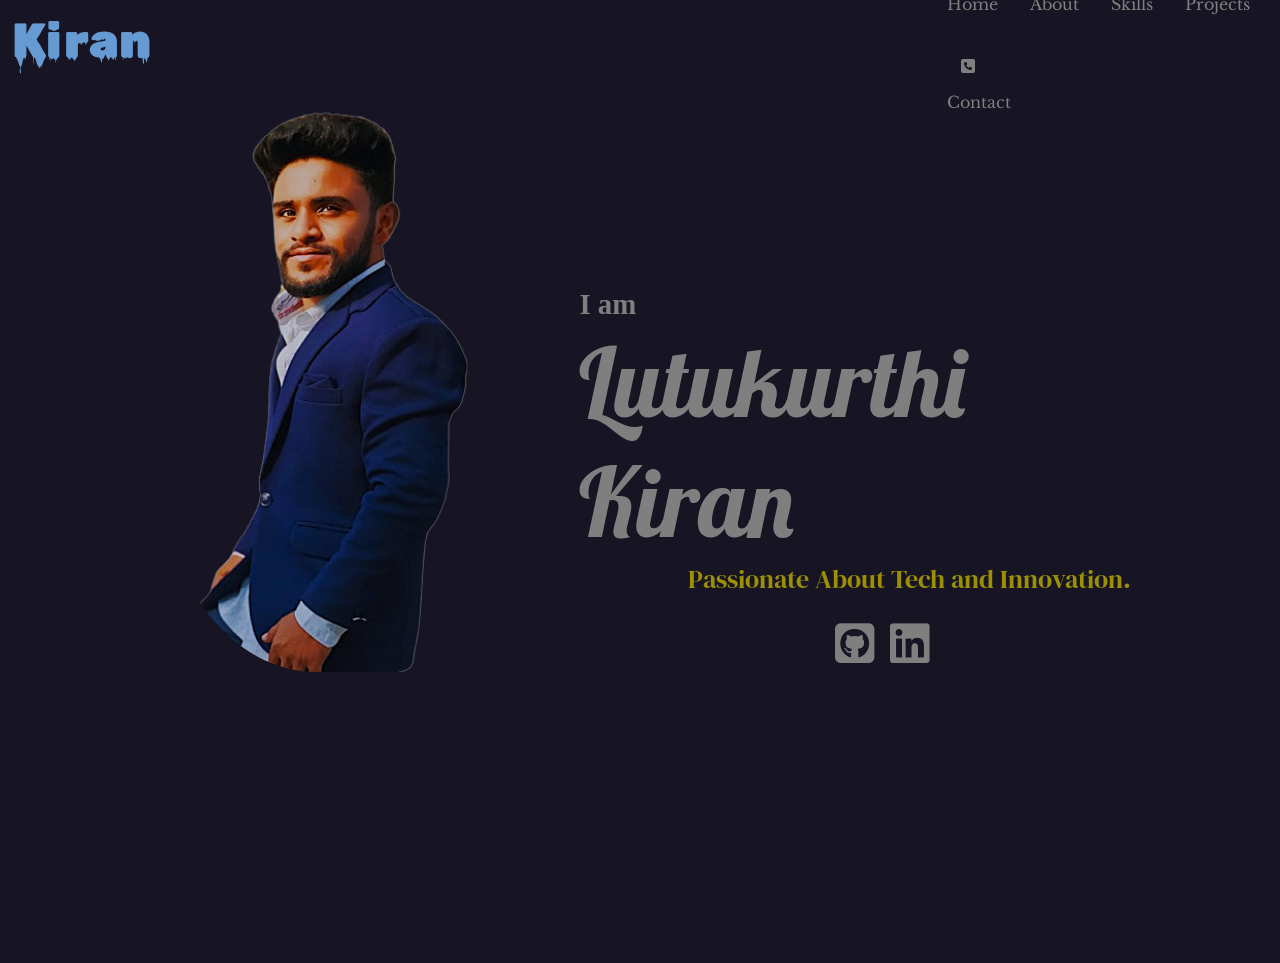
<file: index.html>
<!DOCTYPE html>
<html lang="en">
<head>
    <meta charset="UTF-8">
    <meta name="viewport" content="width=device-width, initial-scale=1.0">
    <link rel="stylesheet" href="style.css">
    <link rel="stylesheet" href="https://cdnjs.cloudflare.com/ajax/libs/font-awesome/6.7.2/css/all.min.css">
    <link href="https://fonts.googleapis.com/css2?family=Moirai+One&family=Rubik+Wet+Paint&display=swap" rel="stylesheet">
    <title>PORTFOLIO</title>
</head>
<body>
    <header>
        <h2 class="k">Kiran</h2>
        <div id="menu">
            <ul class="nav">
                <li><i class="fa-solid fa-house-chimney"></i><a href="index.html">Home</a></li>
                <li><i class="fa-solid fa-address-card icon2"></i><a href="about.html">About</a></li>
                <li><i class="fa-solid fa-robot icon3"></i><a href="skills.html">Skills</a></li>
                <li><i class="fa-solid fa-rocket icon4"></i><a href="project.html">Projects</a></li>
                <li><i class="fa-solid fa-square-phone icon5"></i><a href="contact.html">Contact</a></li>
            </ul>
        </div>
    </header>
    <aside>
        <img src="kiranl.png" alt="">
        <div class="con_text">
            <h3>I am </h3>
            <h1>Lutukurthi Kiran</h1>
            <Span>Passionate About Tech and Innovation.</Span>
            <div id="sci">
                <div class="sci-icons">
                    <a href="https://github.com/lutukurthikiran"><i class="fa-brands fa-square-github"></i></a>
                    <a href="https://linkedin.com/in/kiran-lutukurthi-303ab1234"><i class="fa-brands fa-linkedin"></i></a>
                </div>
            </div>
        </div>
    </aside>
</body>
</html>
</file>
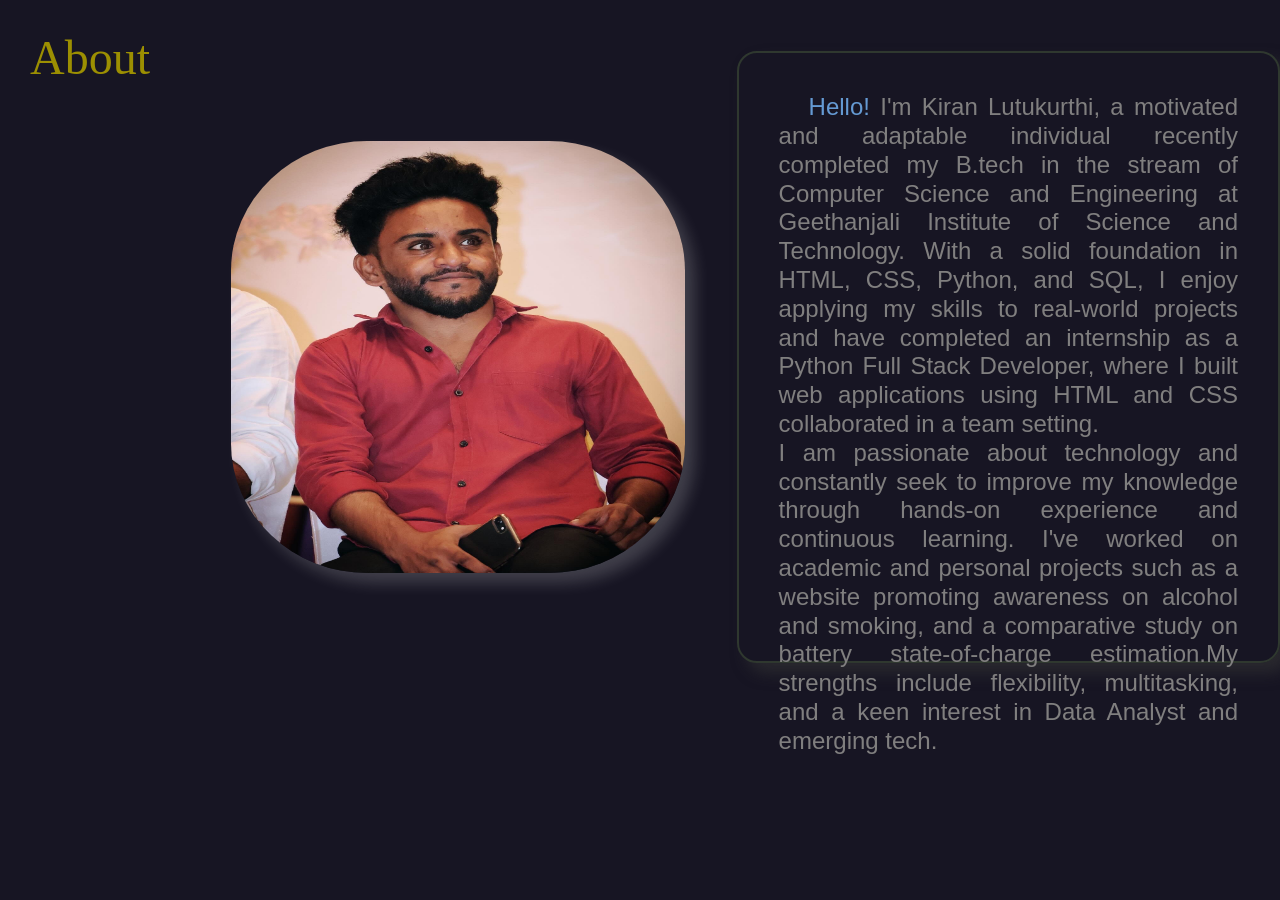
<file: about.html>
<!DOCTYPE html>
<html lang="en">
<head>
    <meta charset="UTF-8">
    <meta name="viewport" content="width=device-width, initial-scale=1.0">
    <link rel="stylesheet" href="about.css">
    <title>ABOUT</title>
</head>
<body>
    <div id="about">
        <h1>About</h1>
        <img src="Kiran.JPG" alt="">
        <div class="A_para">
            <p> <span>Hello!</span> I'm Kiran Lutukurthi, a motivated and adaptable individual recently completed my B.tech in the stream of Computer Science and Engineering at Geethanjali Institute of Science and Technology. With a solid foundation in HTML, CSS, Python, and SQL, I enjoy applying my skills to real-world projects and have completed an internship as a Python Full Stack Developer, where I built web applications using HTML and CSS collaborated in a team setting.<br>

            I am passionate about technology and constantly seek to improve my knowledge through hands-on experience and continuous learning. I've worked on academic and personal projects such as a website promoting awareness on alcohol and smoking, and a comparative study on battery state-of-charge estimation.My strengths include flexibility, multitasking, and a keen interest in Data Analyst and emerging tech.</p>
        </div>
    </div>
</body>
</html>
</file>
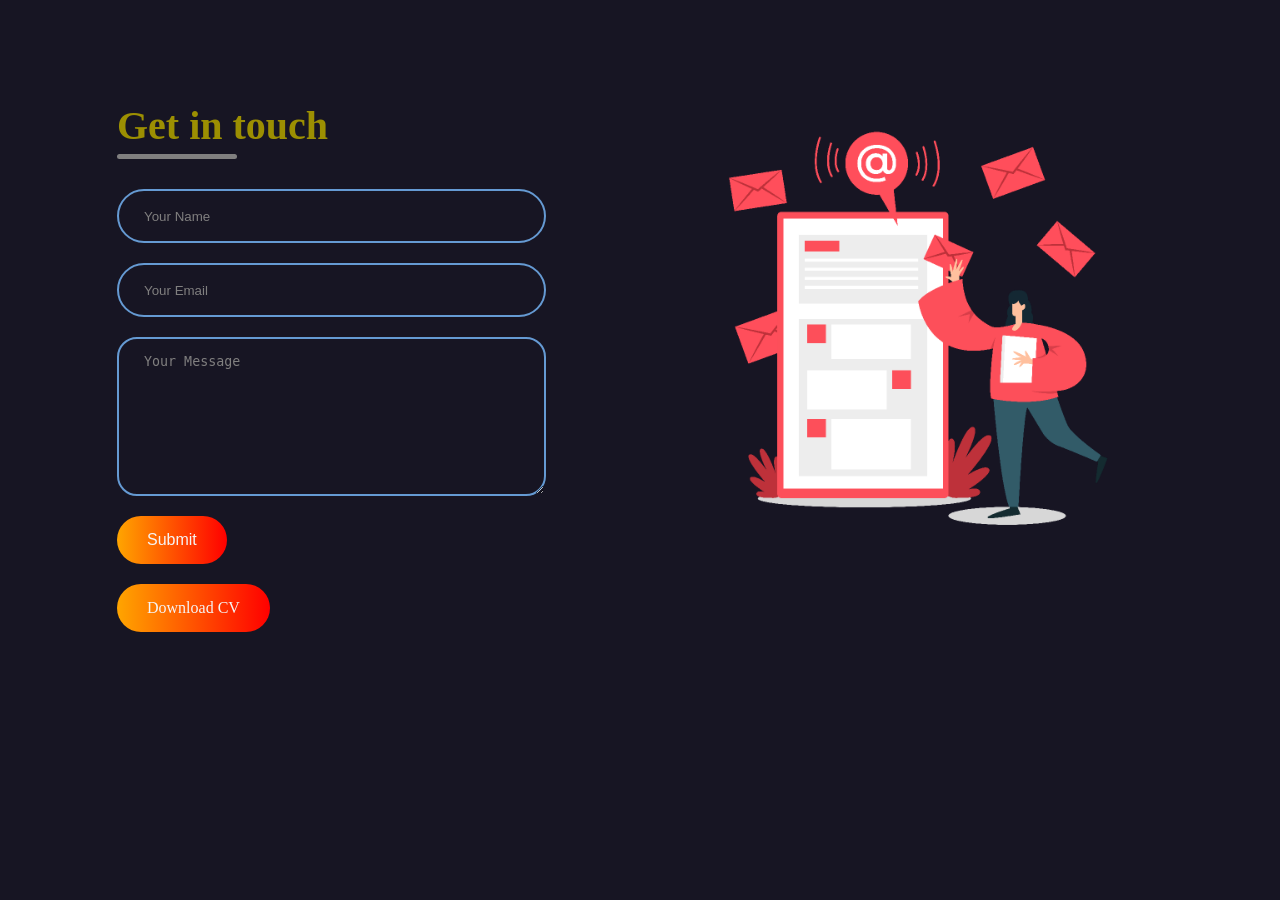
<file: contact.html>
<!DOCTYPE html>
<html lang="en">
<head>
    <meta charset="UTF-8">
    <meta name="viewport" content="width=device-width, initial-scale=1.0">
    <link rel="stylesheet" href="contact.css">
    <title>CONTACT</title>
</head>
<body>
    <div class="contact-container">
        <form action="https://api.web3forms.com/submit" method="POST" class="contact-left">
            <div class="contact-left-titile">
                <h2>Get in touch</h2>
                <hr>
            </div>
            <input type="hidden" name="access_key" value="7c12d6d4-7e01-4558-9ce8-6107d092bd18">
            <input type="text" name="name" placeholder="Your Name" class="contact-inputs" required>
            <input type="email" name="email" placeholder="Your Email" class="contact-inputs" required>
            <textarea name="message" placeholder="Your Message" class="contact-inputs" required></textarea>
            <input type="hidden" name="redirect" value="https://web3forms.com/success">
            <button type="submit">Submit</button>
            <a href="Lutukurthi Kiran .pdf">Download CV</a>
        </form>
        <div class="contact-right">
            <img src="mail.png" alt="">
        </div>
    </div>
</body>
</html>
</file>
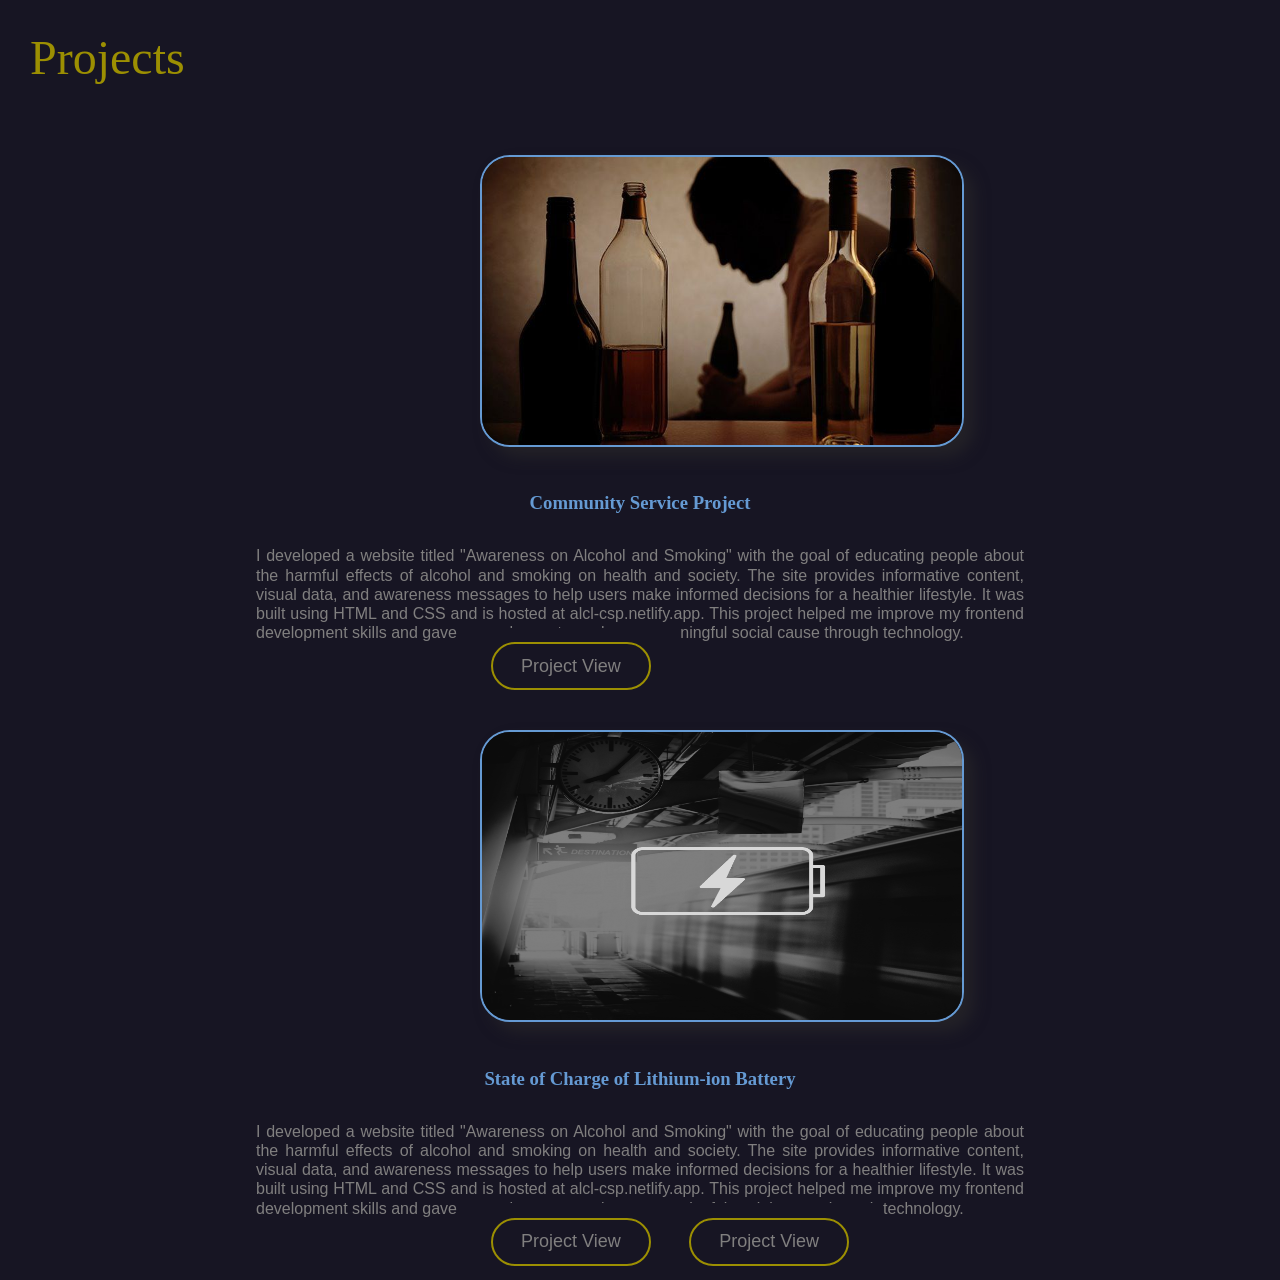
<file: project.html>
<!DOCTYPE html>
<html lang="en">
<head>
    <meta charset="UTF-8">
    <meta name="viewport" content="width=device-width, initial-scale=1.0">
    <link rel="stylesheet" href="project.css">
    <title>PROJECTS</title>
</head>
<body>
    <div id="project">
        <h1>Projects</h1>
        <img src="project1.jpg" alt="">
        <div class="hover"><h2>Check Out Below Buttons</h2></div>        
        <h3>Community Service Project</h3>
        <p>I developed a website titled "Awareness on Alcohol and Smoking" with the goal of educating people about the harmful effects of alcohol and smoking on health and society. The site provides informative content, visual data, and awareness messages to help users make informed decisions for a healthier lifestyle. It was built using HTML and CSS and is hosted at alcl-csp.netlify.app. This project helped me improve my frontend development skills and gave me a chance to work on a meaningful social cause through technology.</p>
        <a href="https://alcl-alcl.netlify.app/"><button>Project View</button></a>
    </div>
    <div id="project">
        <img src="batery.jpg" alt="">
        <div class="hover"><h2>Check Out Below Buttons</h2></div>
        <h3>State of Charge of Lithium-ion Battery</h3>
        <p>I developed a website titled "Awareness on Alcohol and Smoking" with the goal of educating people about the harmful effects of alcohol and smoking on health and society. The site provides informative content, visual data, and awareness messages to help users make informed decisions for a healthier lifestyle. It was built using HTML and CSS and is hosted at alcl-csp.netlify.app. This project helped me improve my frontend development skills and gave me a chance to work on a meaningful social cause through technology.</p>
        <a href="soc.html"><button>Project View</button></a>
        <a href="https://github.com/lutukurthikiran/Battery-State-of-Charge-"><button>Project View</button></a>
    </div>
</body>
</html>
</file>
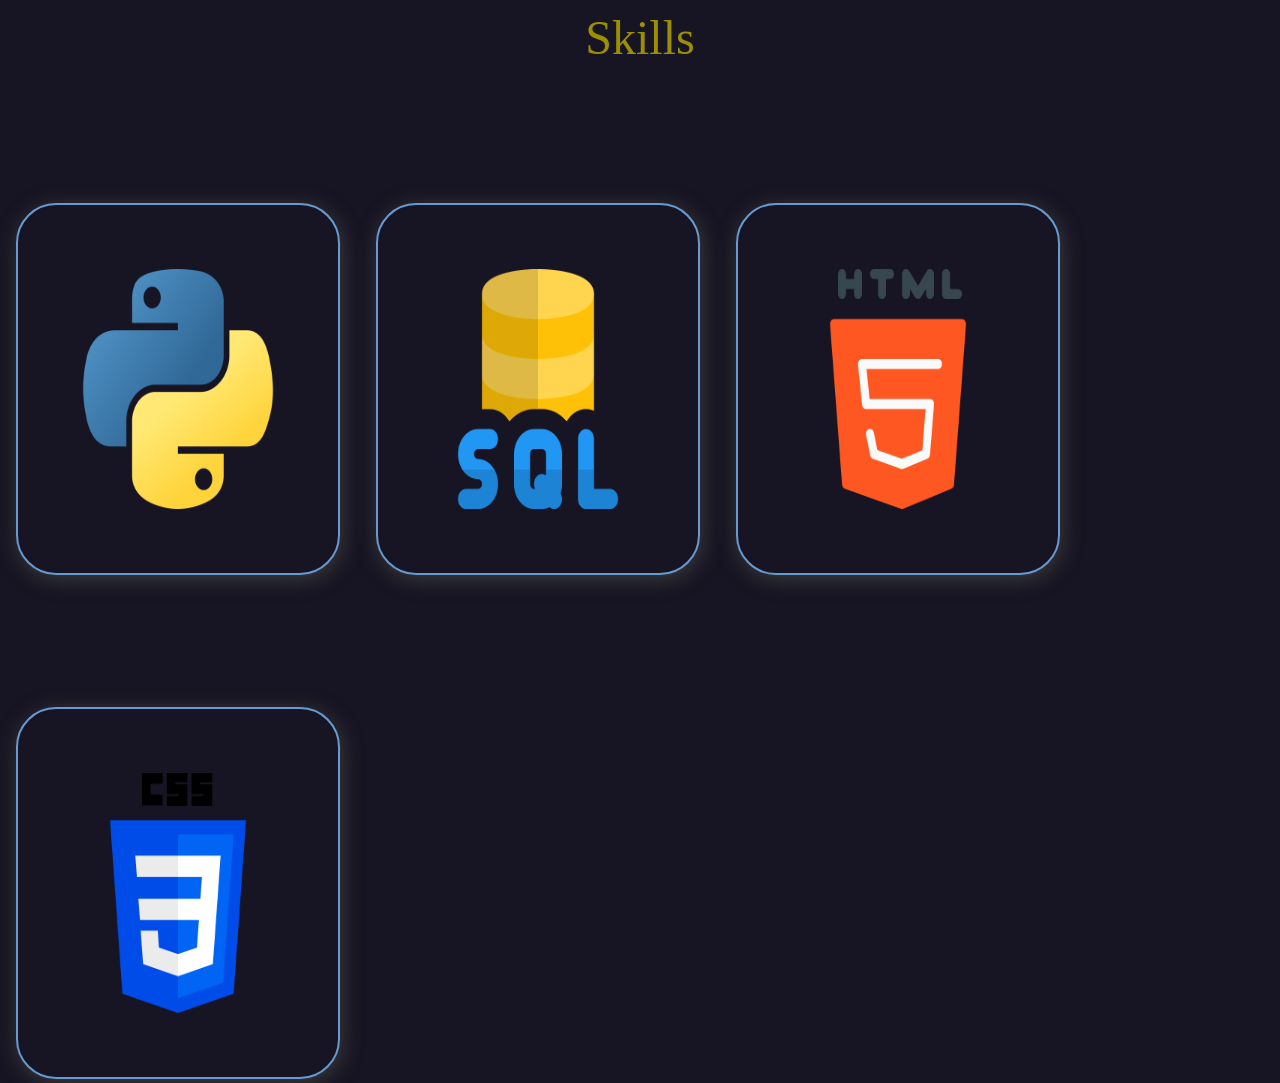
<file: skills.html>
<!DOCTYPE html>
<html lang="en">
<head>
    <meta charset="UTF-8">
    <meta name="viewport" content="width=device-width, initial-scale=1.0">
    <link rel="stylesheet" href="skills.css">
    <title>SKILLS</title>
</head>
<body>
    <div id="skills">
        <h1>Skills</h1>
        <div class="skill_img">
                <img src="python.png" alt="">
                <img src="sql-server.png" alt="">
                <img src="html-5.png" alt="">
                <img src="css-3.png" alt="">
        </div>
    </div>
</body>
</html>
</file>
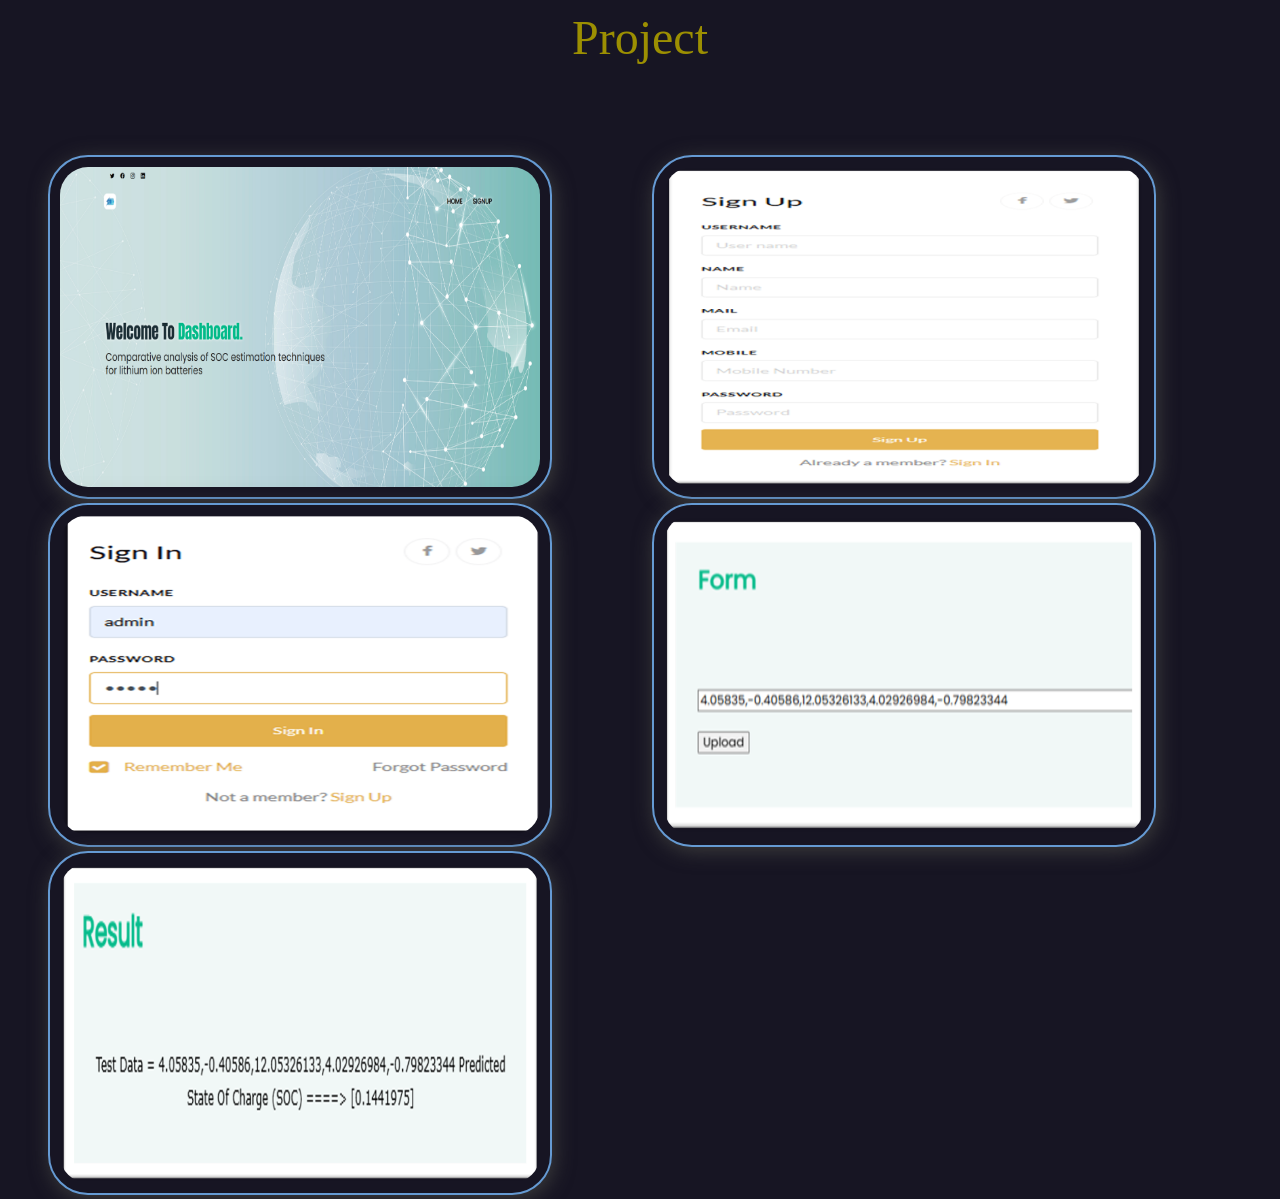
<file: soc.html>
<!DOCTYPE html>
<html lang="en">
<head>
    <meta charset="UTF-8">
    <meta name="viewport" content="width=device-width, initial-scale=1.0">
    <link rel="stylesheet" href="soc.css">
    <title>SOC</title>
</head>
<body>
    <div id="Project1">
        <h1>Project</h1>
        <div class="project1_img">
                <img src="Picture1.png" alt="">
                <img src="Picture2.png" alt="">
                <img src="Picture3.png" alt="">
                <img src="Picture4.png" alt="">
                <img src="Picture5.png" alt="">
        </div>
    </div>
</body>
</html>
</file>
<file: style.css>
@import url('https://fonts.googleapis.com/css2?family=Open+Sans:ital,wght@0,300..800;1,300..800&display=swap');
@import url('https://fonts.googleapis.com/css2?family=Lobster&family=Open+Sans:ital,wght@0,300..800;1,300..800&display=swap');
@import url('https://fonts.googleapis.com/css2?family=DM+Serif+Display:ital@0;1&family=Lobster&family=Open+Sans:ital,wght@0,300..800;1,300..800&display=swap');
@import url('https://fonts.googleapis.com/css2?family=DM+Serif+Display:ital@0;1&family=Libre+Baskerville:ital,wght@0,400;0,700;1,400&family=Lobster&family=Open+Sans:ital,wght@0,300..800;1,300..800&display=swap');



*{
    margin: 0;
    padding: 0;
    box-sizing: border-box;
    background-color: rgb(23, 21, 35);

    color: rgb(128, 127, 127);

}

header{
    display: flex;
    /* border: 2px solid black; */
    height: 60px;
    width: 100%;
    /* background-color: rgb(48, 47, 49); */
    color: rgb(98, 90, 90);
    position:fixed;
}
.k{
    color: rgb(101, 154, 211);
    font-size: 3rem;
    text-align: center;
    padding: 12px;
    font-family: "Rubik Wet Paint", system-ui;
    font-weight: 330;
    font-style: normal;
    cursor: pointer;
    transition: 0.5s ease;   

}
.k:hover{
    transform: scale(1.1);
    text-shadow: 0px 6px 15px rgb(156, 143, 2);

}

#menu{
    display: flex;
    align-items: center;
    /* border: 2px solid black; */
    margin-left: 60%;   
}
.nav li{
    float: left;
    text-decoration: none;
    list-style-type: none;
}
.nav a{
    display: block;
    text-align: center;
    text-decoration: none;
    font-family: "Libre Baskerville", serif;
    font-weight: 400;
    font-style: normal;
    padding: 16px;
    cursor: pointer;
    transition: 0.5s ease;  
    
    
}
.nav i{
    padding-top: 10px;
    padding-left: 30px;
    margin-top: 18px;
    cursor: pointer;
    transition: 0.5s ease;  
    
}
.nav i:hover{
    transform: scale(1.1);
    color: rgb(156, 143, 2);

}
.nav a:hover{
    transform: scale(1.1);
    color: rgb(156, 143, 2);

}

aside{
    display: flex;
    /* border: 2px solid black; */
    width: 100%;
    height: fit-content;
}
aside img{
    margin: 6rem;
    margin-left: 10rem;
    width: 28rem;
    height: 36rem;
    border-radius: 36%;
    opacity: 1;
    filter: contrast(1.);
}
.con_text{
    
    margin: 18rem;
    height: 30%;
    margin-right: 6rem;
    margin-left: -7rem;
    /* border: 2px solid green; */
}
.con_text h3{
    font-size: 1.8rem;
    text-align:left;
    
}
.con_text h1{
    font-size: 6rem;
    font-family: "Lobster", sans-serif;
    font-weight: 400;
    font-style: normal;  
    text-align: left;
    

}
.con_text span{
    font-size: 1.6rem;
    padding-left: 18%;
    font-family: "DM Serif Display", serif;
    font-weight: 400;
    font-style: normal;
    color: rgb(156, 143, 2);

}

#sci{
    display: flex;
    /* border: 2px solid red; */
    align-items: center;
    justify-content: center;
    
    
}
.sci-icons{
    display: inline-block;
    align-items: center;
    justify-content: center;
    align-content: center;
    margin: 4px;
    
    
}
.sci-icons i{
    margin-top: 20px;
    /* color: rgb(101, 154, 211); */

}
.sci-icons a{ 
    margin: 6px 6px;
    font-size: 45px;
    align-items: center;
    justify-content: center;

}
.sci-icons i{
    cursor: pointer;
    transition: 0.5s ease;   
}
.sci-icons i:hover{
    transform: scale(1.1);
    color: rgb(101, 154, 211);

}




@media only screen and (min-width: 375px) and (max-width: 600px)  {

    *{
        margin: 0;
        padding: 0;
        box-sizing: content-box;
    }
    header{
        display: grid;
        flex-direction: column;
        height: 20px;
        position: fixed;

    }
    .k{
        font-size: 2rem;
        text-align: left;
    }
    #menu{
        display: inline-block;
        align-items: center;
        margin-left: -2%;
    
    }
    .nav li{
        float: left;
        margin-left: 9px;
    }
    .nav a{
        font-size: 10px;
    }
    .nav i{
        padding: 0;
        padding-left: 28px;
        margin-top: 10px;
    }
    aside{
        display: grid;
        width: 100%;
        flex-direction: column;
    }
    aside img{
        
        margin-left: 20%;
        margin-top: 11rem;
        width:18rem;
        height: 20rem;
    }
    .con_text{
    
        margin: 0;
        height: 0;
        align-items: center;
        text-align: center;
        justify-content: center;
    }
    .con_text h3{
        margin: 0%;
        text-align: center;
    }
    .con_text h1{
        margin-right: 1.5rem;
        font-size: 3.2rem;
        text-align: center;
    }
    .con_text span{
        font-size: 1rem;
        margin-left: -17%;
    }
}

/* TABLET RESPONSIVE */

@media only screen and (min-device-width: 768px) and (max-device-width: 1024px) and (orientation : portrait){
    #menu{
        display: grid;
        flex-wrap: wrap;
        flex-direction: column;
        margin-left: 18%;
    }
    aside img{
        
        float: left;
        margin-top: 12rem;
        margin-left: 10px;
        width: 26rem;
        height: 30rem;
    }
    .con_text h3{
        margin-left: 10rem;
        margin-top: 4rem;
    }
    .con_text h1{
        margin-right: -8rem;
        font-size: 3.6rem;
        margin-top: 1.6rem;
        
    }
    .con_text span{
        display: flex;
        font-size: 1.2rem;
        
    }
}
</file>
<file: about.css>
*{
    padding: 0;
    margin: 0;
}
#about{
    display: flex;
    /* border: 2px solid black; */
    width: 100%;
    height: 100vh;
    background-color: rgb(23, 21, 35);
    color: rgb(105, 105, 91);

}

#about img{
    margin: 4%;
    margin-top: 11%;
    width: 32rem;
    height: 27rem;
    border-radius: 30%;
    box-shadow: 10px 10px 15px rgba(230, 228, 228, 0.2); 

}
span{
    display: contents;
    color: rgb(101, 154, 211);
}

#about h1{
    color: rgb(156, 143, 2);
    display: flex;
    font-family: "DM Serif Display", serif;
    font-weight: 400;
    font-style: normal;
    font-size: 3rem;
    justify-content: center;
    align-content: center;
    text-align: center;
    padding: 30px;
}
.A_para{

    display: flex;
    float: left;
    margin-top: 4%;
    width: 38rem;
    height: 38rem;
    justify-content: center;
    text-align: justify;
    border-radius: 20px;
    border: 2px rgb(47, 56, 47) solid;
    box-shadow: 10px 10px 15px rgba(54, 54, 54, 0.6); 
    
}

.A_para p{
    display: flex;
    line-height: 1.2;
    text-indent: 30px;
    color: rgb(128, 127, 127);
    /* flex-direction: column; */
    padding: 40px;
    font-family: "Open Sans", sans-serif;
    font-optical-sizing: auto;
    font-weight: 100;
    font-size: x-large;
    font-style: normal;
    text-align: justify;
    
    
}

/* MOBILE RESPONSIVE */

@media only screen and (min-width: 375px) and (max-width: 600px) {
    
    *{
        padding: 0;
        margin: 0;

    }
    #about{
        display: grid;
        width: 100%;
        height: 100%;
        flex-direction: column;
    }
    #about img{
        margin-top: 6%;
        margin-left: 6%;
        width: 20rem;
        height: 20rem;
        
    }
    #about h1{
        margin-right: 4%;
        
    }
    .A_para{
        display: grid;
        flex-direction: column;
        width: 20rem;
        height: 32rem;
        margin-left: 8%;
    }
    .A_para p{
        line-height: 1;
        padding: 10px;
        padding-top: 20px;
        font-size: large;
    }
}

/* TABLET RESPONSIVE */

@media only screen and (min-device-width: 768px) and (max-device-width: 1024px) and (orientation : portrait){
    #about{
        display: grid;
        flex-wrap: wrap;
        height: 100%;
    }
    #about img{
        margin-left: 8rem;
    }
    .A_para{
        float: none;
        margin-top: 2%;
        margin-left: 10%;
        height: 50rem;
    }

}
</file>
<file: contact.css>
*{
    padding: 0;
    margin: 0;
    background-color: rgb(23, 21, 35);
    color: beige;

}

.contact-container{
    height: 40%;
    /* border: 2px solid green; */
    display: flex;
    align-items:center;
    justify-content: space-evenly;

}
.contact-left{
    display: flex;
    margin-top: 8%;
    flex-direction: column;
    align-items: start;
    gap: 20px;
}
.contact-left-titile h2{
    font-weight: 600;
    color: rgb(156, 143, 2);
    font-size: 40px;
    margin-bottom: 5px;

}
.contact-left-titile hr{
    border: none;
    width: 120px;
    height: 5px;
    background-color: rgb(128, 127, 127);
    border-radius: 10px;
    margin-bottom: 10px;
}
.contact-inputs{
    width: 400px;
    height: 50px;
    border: none;
    outline: none;
    padding-left: 25px;
    font-weight: 500;
    color: beige;
    border: 2px solid rgb(101, 154, 211);
    ;
    border-radius: 50px;
}
.contact-left textarea{
    height: 140px;
    padding-top: 15px;
    border-radius: 20px;
}
.contact-inputs:focus{
    border: 2px solid rgb(244, 103, 103);
    ;
}
.contact-inputs::placeholder{
    color: rgb(128, 127, 127);
}
.contact-left button{
    display: flex;
    align-items: center;
    padding: 15px 30px;
    font-size: 16px;
    color: rgb(246, 244, 244);
    gap: 10px;
    border: none;
    border-radius: 50px;
    background: linear-gradient(270deg,red,orange);
    cursor: pointer;
}
a{
    display: flex;
    align-items: center;
    padding: 15px 30px;
    font-size: 16px;
    color: rgb(246, 244, 244);
    gap: 10px;
    border: none;
    border-radius: 50px;
    background: linear-gradient(270deg,red,orange);
    cursor: pointer;
    text-decoration: none;
    text-align: none;
    font-display: none;
}
.contact-right img{
    width: 500px;

}


/* MOBILE RSPONSIVE */


@media only screen and (min-width: 375px) and (max-width: 600px){
    .contact-container{
        width: 100%;
        height: 100vh;
        display: grid;
        flex-direction: column;
        justify-content: center;
        align-items: center;
        margin-top: 6%;
    }
    .contact-left{
        flex-direction: column;
        margin-top: 3%;
        gap: 10px;
    }
    .contact-left-titile h2{
        display: contents;
        flex-direction: column;
        padding-left: 10%;
        font-weight: 500;
        
    }
    .contact-inputs{
        width: 300px;
        height: 28px;

    }
    .contact-left textarea{
        height: 80px;

    }
    .contact-left button{
        font-size: 10px;
    }
    .contact-right img{
        display: none;

    }
}

@media only screen and (min-device-width: 768px) and (max-device-width: 1024px) and (orientation : portrait){
    .contact-left{
        margin: 4%;
        margin-bottom: 30rem;
    }
    .contact-right{
        
        display: grid;
        flex-direction: column;
        flex-wrap: wrap;
        margin-top: 26rem;
        margin-left: -12rem;
    }
}
</file>
<file: project.css>
*{
    padding: 0;
    margin: 0;
    background-color: rgb(23, 21, 35);
    color: rgb(128, 127, 127);

}
#project{
    display: inline-block;
    width: 100%;
    /* border: 2px solid black; */
}
#project h1{
    color: rgb(156, 143, 2);
    font-family: "DM Serif Display", serif;
    font-weight: 400;
    font-style: normal;
    font-size: 3rem;
    padding: 30px;
    justify-items: center;
}
#project img{
    margin: 2.5rem;
    margin-left: 30rem;
    width: 30rem;
    height: 18rem;
    border-radius: 30px;
    border: 2px solid rgb(101, 154, 211);;
    box-shadow: 10px 10px 15px rgba(44, 42, 42, 0.6); 
    cursor: pointer;
    transition: ease 0.5s;
}
#project img:hover{
    transform: scale(1.1);
    background-color: rgb(101, 154, 211);
    opacity: 0.5;
    

}
#project h3{
    color: rgb(101, 154, 211);
    justify-content: center;
    align-items: center;
    text-align: center;
}
#project a{
    
    width: 100%;
    /* border: 2px solid green; */
    padding: 30px;
    display: inline;
    margin-right: -38%;
    margin-left: 36%;
    /* padding-left: 10rem; */
    text-decoration: none;
    text-align: center;
    align-items: center;
    justify-content: center;
    color: aquamarine;
    
}
    

button{
    font-size: 18px;
    border: 2px solid rgb(156, 143, 2);
    ;
    border-radius: 50px;
    width: 10rem;
    height: 3rem;
    cursor: pointer;
    transition: ease 0.5s;
}
.hover h2{
    /* display: flex; */
    margin-top: -8%;
    margin-bottom: 6%;
    justify-content: center;
    align-items: center;
    text-align: center;
    cursor: pointer;
    background: none;
    transition: ease , 0.5s;
    opacity: 0;
    
}
.hover h2:hover{
    opacity: 1.75;
    font-family: "Bebas Neue", sans-serif;
    font-weight: 600;
    font-style: normal;
    background: none;
    transform: scale(1.1);
    color: rgb(156, 143, 2);
}
button:hover{
    transform: scale(1.1);
    background-color: rgb(101, 154, 211);
    color: rgb(156, 143, 2);

}

p{
    line-height: 1.2;
    text-align: justify;
    justify-content: center;
    font-family: "Open Sans", sans-serif;
    font-optical-sizing: auto;
    font-weight: 100;
    margin-top: 2rem;
    margin-left: 20%;
    margin-right: 20%;

}

/* MOBILE RSPONSIVE */

@media only screen and (min-width: 375px) and (max-width: 600px){

    #project{
        display: grid;
        flex-direction: column;
        align-items: center;
        justify-items: center;
    }
    #project img{
        margin: 0;
        margin-left: 0;
        width: 22rem;
        height: 12rem;
        /* border: 2px solid green; */

    }
    #project h3{
        margin: 1.5rem;
    }
    button{
        font-size: 13px;
        border: 2px solid rgb(156, 143, 2);
        ;
        border-radius: 50px;
        width: 8rem;
        height: 2rem;
        cursor: pointer;
        transition: ease 0.5s;
    }
    #project a{
    
        width: 100%;
        /* border: 2px solid green; */
        padding: 6px;
        display: inline;
        margin-right: 0%;
        margin-left: 0%;
        /* padding-left: 10rem; */
        text-decoration: none;
        text-align: center;
        align-items: center;
        justify-content: center;
        color: aquamarine;
        
    }
}

/* TABLET RESPONSIVE */

@media only screen and (min-device-width: 768px) and (max-device-width: 1024px) and (orientation : portrait){
    #project{
        display: grid;
        flex-direction: column;
        flex-wrap: wrap;
        justify-content: center;
        align-items: center;
        text-align: center;
        margin-bottom: 10rem;
        
    }
    #project h1{
        text-align: center;
        justify-items: center;
        align-items: center;
        
    }
    #project img{
        margin-left: 10rem;
        align-content: center;
        justify-content: center;
        align-items: center;
    }
    #project a{
        display: grid;
        flex-direction: column;
        margin-left: 0;
        padding: 10px;
    }
}
</file>
<file: skills.css>
*{
    padding: 0;
    margin: 0;
    background-color: rgb(23, 21, 35);
    color: rgb(128, 127, 127);

}
#skills{
    /* border: 2px solid black; */
    width: 100%;
    
}
#skills h1{
    /* float: left; */
    color: rgb(156, 143, 2);
    /* border: 2px green solid; */
    font-family: "DM Serif Display", serif;
    font-weight: 400;
    font-size: 3rem;
    font-style: normal;
    align-content: center;
    text-align: center;
    /* margin-left: 49%; */
    padding: 10px;
    /* color: red; */

}
.skil_img{
    display: grid;
    grid-template-columns: repeat(auto-fit , minmax(10em ,1fr));
    grid-template-rows: 6em;
    grid-gap: 1em;
    padding: 1em;
  
}
img{
    margin-top: 10%;
    padding: 4rem;
    border: 2px solid  rgb(156, 143, 2);
    border-radius: 40px;
    margin-inline: 1rem;
    border: 2px solid rgb(101, 154, 211);
    width: 12rem;
    height: 15rem;
    box-shadow: 2px  4px 20px rgb(60, 60, 60);
    cursor: pointer;
    transition: ease 0.5s;

}
img:hover{
    transform: scale(1.1);
    background-color:   rgb(156, 143, 2);

}


@media only screen and (min-device-width: 768px) and (max-device-width: 1024px) and (orientation : portrait){
    *{
        height: auto;
    }
    .skill_img{
        display: grid;
        flex-direction: column;
        flex-wrap: wrap;
        margin-left: 19%;
        height: auto;
        margin-bottom: 14rem;
    }
    img{
        width: 18em;

    }

}
</file>
<file: soc.css>
*{
    padding: 0;
    margin: 0;
    background-color: rgb(23, 21, 35);
    color: rgb(156, 143, 2);


}
#project1{
    /* border: 2px solid black; */
    width: 100%;
    
}
h1{
    
    margin: 10px;
    color: rgb(156, 143, 2);
    font-family: "DM Serif Display", serif;
    font-weight: 400;
    font-size: 3rem;
    font-style: normal;
    align-content: center;
    text-align: center;
    

}
.project1_img{
    flex-wrap: wrap;
    margin-top: 90px;
    
}
img{
    margin-inline: 3rem;
    width: 30rem;
    height: 20rem;
    border-radius: 40px;
    padding: 10px;
    border: 2px solid rgb(101, 154, 211);
    box-shadow: 2px  4px 20px rgb(60, 60, 60);
    cursor: pointer;
    transition: ease 0.5s;
}

img:hover{
    transform: scale(1.1);
    background-color:   rgb(156, 143, 2);

}

/* MOBILE RESPONSIVE */

@media only screen and (min-width: 375px) and (max-width: 600px){
        .project1_img{
            margin-top: 20px;
        }
        img{
            width: 17rem;
            height: 10rem;
        }
}


@media only screen and (min-device-width: 768px) and (max-device-width: 1024px) and (orientation : portrait){
    .project1_img{
        margin-bottom: 10rem;

    }
    img{
        margin-left: 8rem;
    }
}
</file>
